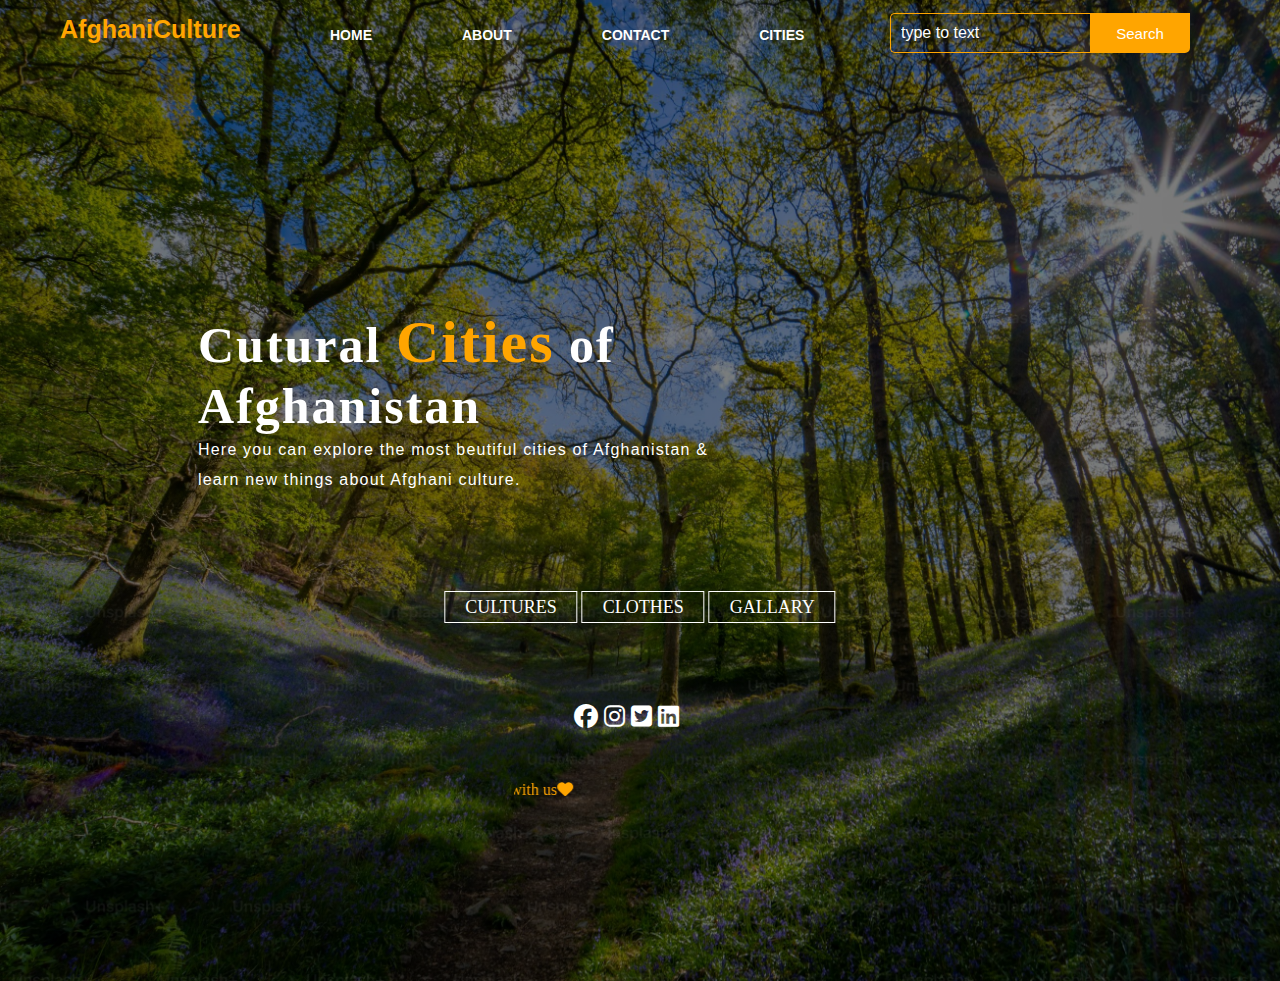
<file: index.html>
<!DOCTYPE html>
<html lang="en">
<head>
    <meta charset="UTF-8">
    <meta name="viewport" content="width=device-width, initial-scale=1.0">
    <title>HOME</title>
    <link rel="stylesheet" href="style.css">
     <link rel="icon" href="icons8-afghanistan-flag-48.png">
    <link rel="stylesheet" href="https://cdnjs.cloudflare.com/ajax/libs/font-awesome/6.7.2/css/all.min.css"
     integrity="sha512-Evv84Mr4kqVGRNSgIGL/F/aIDqQb7xQ2vcrdIwxfjThSH8CSR7PBEakCr51Ck+w+/U6swU2Im1vVX0SVk9ABhg=="
      crossorigin="anonymous" referrerpolicy="no-referrer" />
</head>
<div class="main">
    <div class="navbar">
        <div class="icon">
            <h2 class="logo">AfghaniCulture</h2>
        </div>
        <div class="menu">
            <ul>
                <li><a href="index.html">HOME</a></li>
                <li><a href="about.html">ABOUT</a></li>
                <li><a href="contact.html">CONTACT</a></li>
               <li><a href="cities.html">CITIES</li></ul>
        </div>
        <div class="search">
            <input class="src" type="search" placeholder="type to text">
            <a href=""><button class="btn">Search</button></a>
        </div>
    </div>
    <div class="content">
        <h1>Cutural <span>Cities</span> of Afghanistan</h1>
        <p class="para">
            Here you can explore the most beutiful cities of Afghanistan &<br>
            learn new things about Afghani culture.
        </p>
    </div>
    <div class="button">
        <a href="#" class="btn1">CULTURES</a>
        <a href="#" class="btn1">CLOTHES</a>
        <a href="#" class="btn1">GALLARY</a>
        <br>
        <br>
        <br>
        <div class="icons">
             
                    <a href="#"><i class="fa-brands fa-facebook"></i></a>
                    <a href="#"><i class="fa-brands fa-instagram"></i></a>
                    <a href="#"><i class="fa-brands fa-square-twitter"></i></a>
                    <a href="#"><i class="fa-brands fa-linkedin"></i></a>
           
           </div>
           <div class="ft">
                <marquee behavior="" direction="right"><p>Thanks for being with us<i class="fa-solid fa-heart"></i></p></marquee>
           </div>
        

    </div>
</div>
           
</body>
</html>
</file>
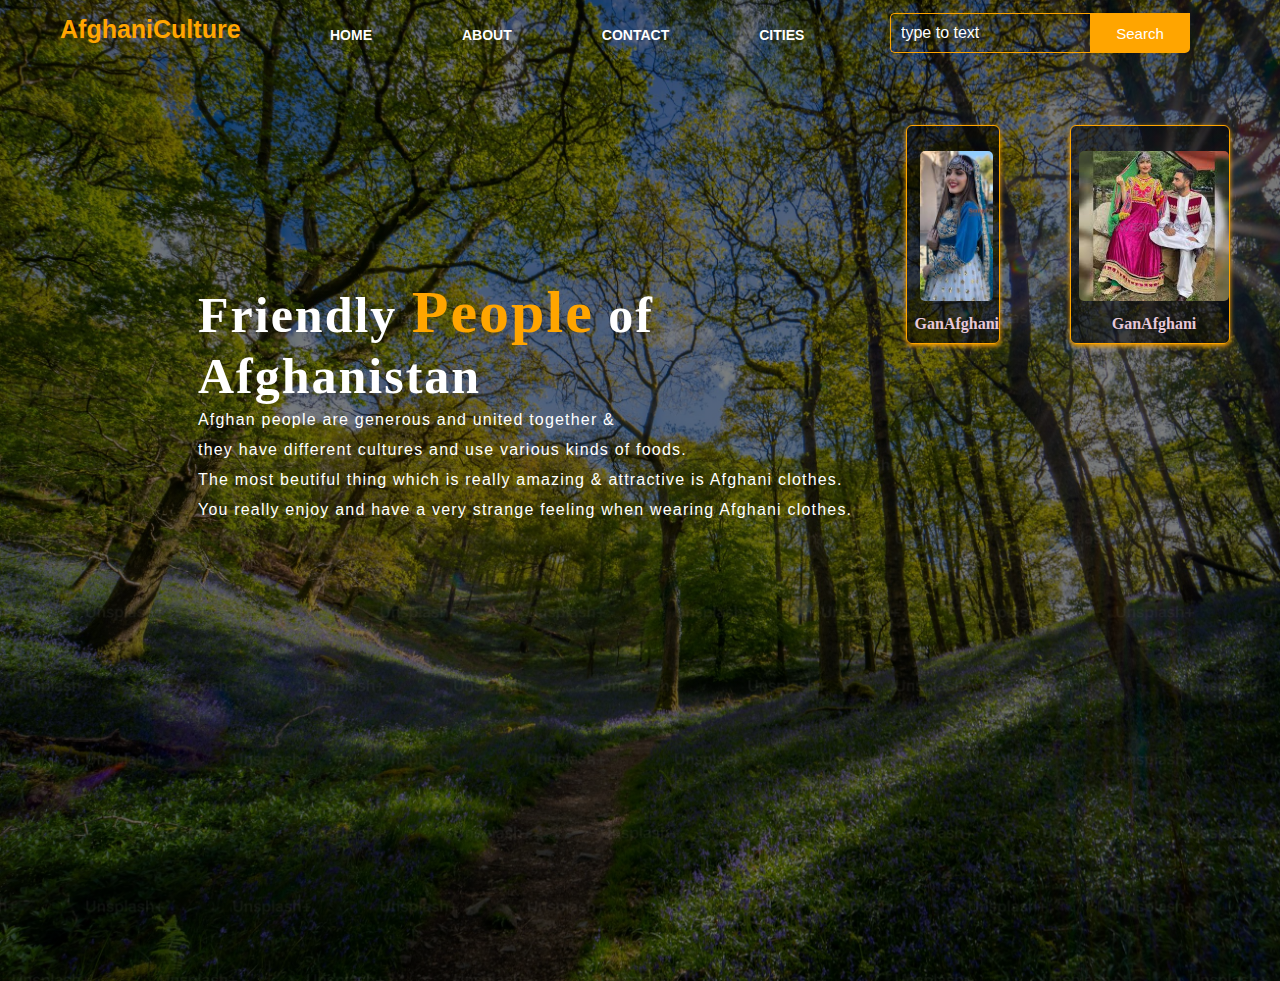
<file: about.html>
<!DOCTYPE html>
<html lang="en">
<head>
    <meta charset="UTF-8">
    <meta name="viewport" content="width=device-width, initial-scale=1.0">
    <title>ABOUT</title>
    <link rel="stylesheet" href="style.css">
    <link rel="icon" href="icons8-afghanistan-flag-48.png">
</head>
<body>
    <div class="main">
    <div class="navbar">
        <div class="icon">
            <h2 class="logo">AfghaniCulture</h2>
        </div>
        <div class="menu">
            <ul>
                <li><a href="index.html">HOME</a></li>
                <li><a href="about.html">ABOUT</a></li>
                <li><a href="contact.html">CONTACT</a></li>
               <li><a href="cities.html">CITIES</li></ul>
        </div>
        <div class="search">
            <input class="src" type="search" placeholder="type to text">
            <a href=""><button class="btn">Search</button></a>
        </div>
    </div>
    <div class="content">
        <h1>Friendly <span>People</span> of Afghanistan</h1>
        <p class="para">
            Afghan people are generous and united together & <br>
            they have different cultures and use various kinds of foods. <br> 
            The most beutiful thing which is really amazing & attractive is Afghani clothes. <br>
            You really enjoy and have a very strange feeling when wearing Afghani clothes.
        </p>
    </div>
    <div class="pic-grid">
                <div class="pic-item">
                    <img src="download (12).jpeg" alt="pic 1">
                        <h3 style="font-family: Dancing Script, cursive;">
                            <i class=""></i>GanAfghani</h3>
                        </a>
                </div>
                <div class="pic-item">
                    <img src="download (13).jpeg" alt="pic 2">
                        <h3 style="font-family: Dancing Script, cursive;">
                            <i class=""></i>GanAfghani</h3>
                    </a>
                </div>
                

              
</body>
</html>
</file>
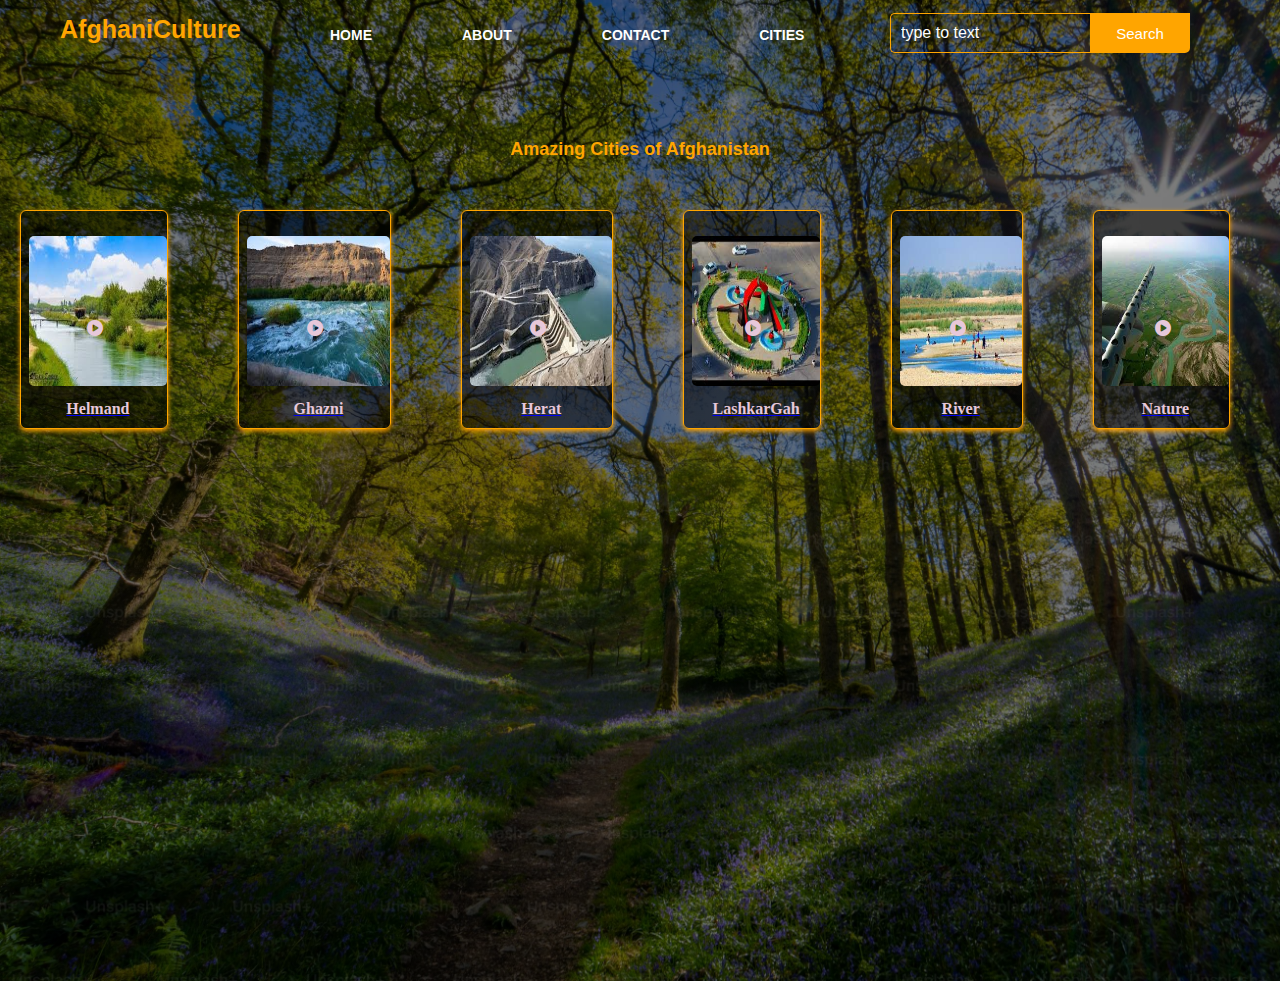
<file: cities.html>
<!DOCTYPE html>
<html lang="en">
<head>
    <meta charset="UTF-8">
    <meta name="viewport" content="width=device-width, initial-scale=1.0">
    <title>CITIES</title>
    <link rel="stylesheet" href="style.css">
    <link rel="icon" href="icons8-afghanistan-flag-48.png">
    <link rel="stylesheet" href="https://cdnjs.cloudflare.com/ajax/libs/font-awesome/6.7.2/css/all.min.css"
     integrity="sha512-Evv84Mr4kqVGRNSgIGL/F/aIDqQb7xQ2vcrdIwxfjThSH8CSR7PBEakCr51Ck+w+/U6swU2Im1vVX0SVk9ABhg=="
      crossorigin="anonymous" referrerpolicy="no-referrer" />
</head>
<body>
    <div class="main">
    <div class="navbar">
        <div class="icon">
            <h2 class="logo">AfghaniCulture</h2>
        </div>
        <div class="menu">
            <ul>
                <li><a href="index.html">HOME</a></li>
                <li><a href="about.html">ABOUT</a></li>
                <li><a href="contact.html">CONTACT</a></li>
               <li><a href="cities.html">CITIES</li></ul>
        </div>
        <div class="search">
            <input class="src" type="search" placeholder="type to text">
            <a href=""><button class="btn">Search</button></a>
        </div>
    </div>
    <div class="content3">
        <h1 class="head3">Amazing <span>Cities</span> of Afghanistan</h1>
    </div>
    <div class="pic-grid1">
                <div class="pic-item1">
                    <a href="media.html">
                    <img src="pic1.jpeg" alt="pic 1">
                        <h3 style="font-family: Dancing Script, cursive;">
                            <i class="fa-solid fa-circle-play "></i>Helmand</h3>
                        </a>
                </div>
                <div class="pic-item1">
                    <a href="media.html">
                    <img src="images (3).jpeg" alt="pic 2">
                        <h3 style="font-family: Dancing Script, cursive;">
                            <i class="fa-solid fa-circle-play "></i>Ghazni</h3>
                    </a>
                </div>
                <div class="pic-item1">
                    <a href="media.html">
                    <img src="images (2).jpeg" alt="pic 2">
                        <h3 style="font-family: Dancing Script, cursive;">
                            <i class="fa-solid fa-circle-play "></i>Herat</h3>
                    </a>
                </div>
                <div class="pic-item1">
                    <a href="media.html">
                    <img src="download (8).jpeg" alt="pic 2">
                        <h3 style="font-family: Dancing Script, cursive;">
                            <i class="fa-solid fa-circle-play "></i>LashkarGah</h3>
                    </a>
                </div>
                <div class="pic-item1">
                    <a href="media.html">
                    <img src="download (11).jpeg" alt="pic 2">
                        <h3 style="font-family: Dancing Script, cursive;">
                            <i class="fa-solid fa-circle-play "></i>River</h3>
                    </a>
                </div>
                <div class="pic-item1">
                    <img src="download (5).jpeg" alt="pic 2">
                    <a href="media.html">
                        <h3 style="font-family: Dancing Script, cursive;">
                            <i class="fa-solid fa-circle-play "></i>Nature</h3>
                    </a>
                </div>
    </div>
</body>
</html>
</file>
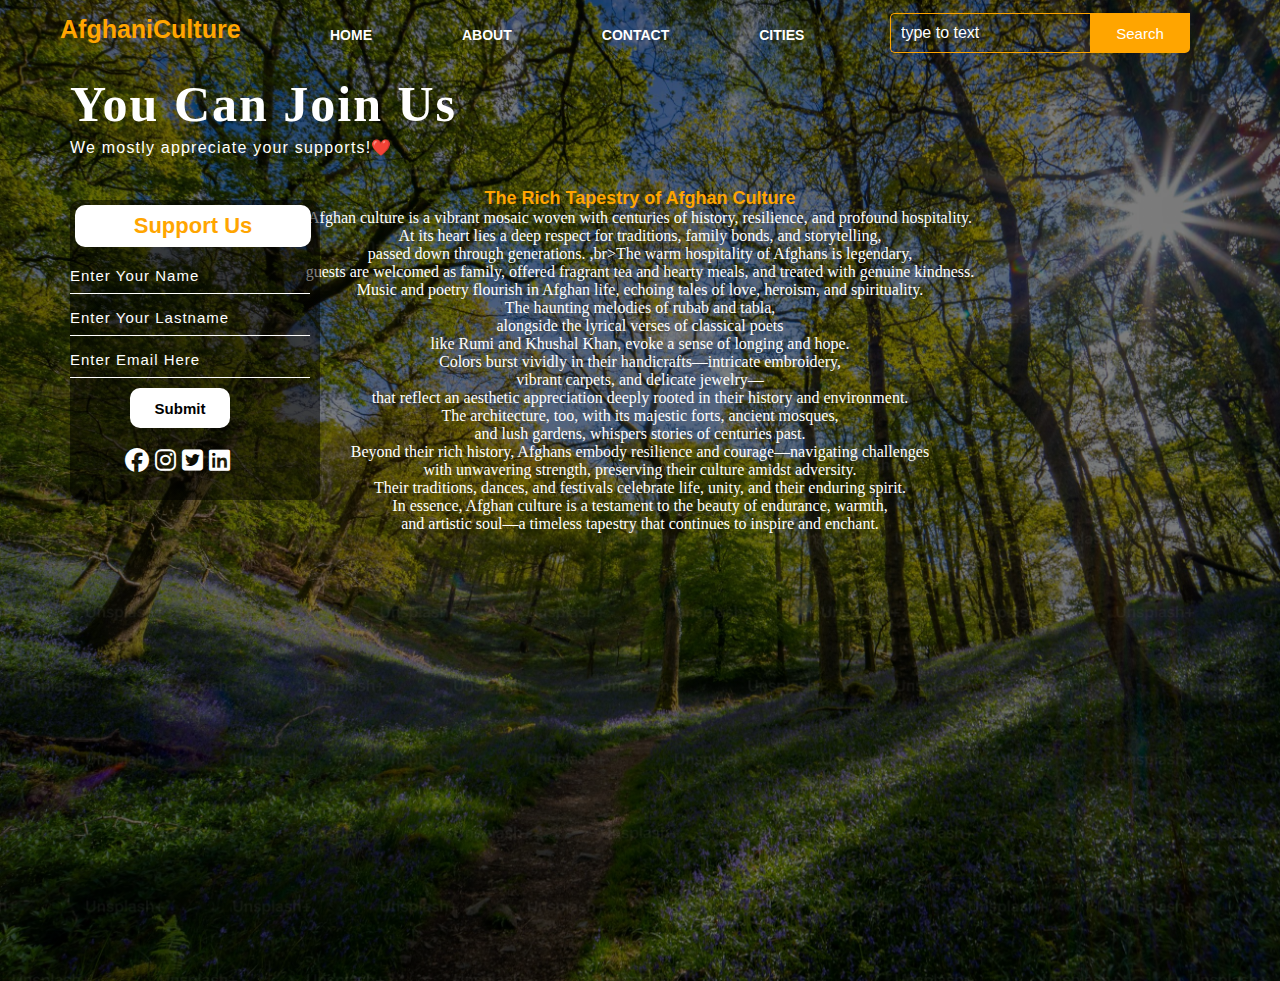
<file: contact.html>
<!DOCTYPE html>
<html lang="en">
<head>
    <meta charset="UTF-8">
    <meta name="viewport" content="width=device-width, initial-scale=1.0">
    <title>CONTACT</title>
    <link rel="stylesheet" href="style.css">
    <link rel="icon" href="icons8-afghanistan-flag-48.png">
    <link rel="stylesheet" href="https://cdnjs.cloudflare.com/ajax/libs/font-awesome/6.7.2/css/all.min.css"
     integrity="sha512-Evv84Mr4kqVGRNSgIGL/F/aIDqQb7xQ2vcrdIwxfjThSH8CSR7PBEakCr51Ck+w+/U6swU2Im1vVX0SVk9ABhg=="
      crossorigin="anonymous" referrerpolicy="no-referrer" />
</head>
<body>
    <div class="main">
    <div class="navbar">
        <div class="icon">
            <h2 class="logo">AfghaniCulture</h2>
        </div>
        <div class="menu">
            <ul>
                <li><a href="index.html">HOME</a></li>
                <li><a href="about.html">ABOUT</a></li>
                <li><a href="contact.html">CONTACT</a></li>
               <li><a href="cities.html">CITIES</a></li>
            </ul>
        </div>
        <div class="search">
            <input class="src" type="search" placeholder="type to text">
            <a href=""><button class="btn">Search</button></a>
        </div>
    </div>
    <div class="content1">
        <h1 class="head1">You <span>Can</span> Join Us</h1>
        <p class="para1">
           We mostly appreciate your supports!❤️
        </p>
    </div>
      <div class="form">
        <form action="">
        <h2>Support Us</h2>
        <input type="text" name="" id="" placeholder="Enter Your Name">
        <input type="text" name="" id="" placeholder="Enter Your Lastname">
        <input type="email" name="" id="" placeholder="Enter Email Here">
        <button class="btn3"><a href="#">Submit</a></button>
          <div class="icons1">
                    <a href="#"><i class="fa-brands fa-facebook"></i></a>
                    <a href="#"><i class="fa-brands fa-instagram"></i></a>
                    <a href="#"><i class="fa-brands fa-square-twitter"></i></a>
                    <a href="#"><i class="fa-brands fa-linkedin"></i></a>
           </div>
    </form>
    </div>  
    <h1 class="head2">The Rich Tapestry of Afghan Culture</h1>
    <p class="para2">Afghan culture is a vibrant mosaic woven with centuries of history, resilience, and profound hospitality.<br> At its heart lies a deep respect for traditions, family bonds, and storytelling,<br> passed down through generations. ,br>The warm hospitality of Afghans is legendary, <br> guests are welcomed as family, offered fragrant tea and hearty meals, and treated with genuine kindness.<br>

Music and poetry flourish in Afghan life, echoing tales of love, heroism, and spirituality.<br> The haunting melodies of rubab and tabla,<br> alongside the lyrical verses of classical poets <br>like Rumi and Khushal Khan, evoke a sense of longing and hope.<br>

Colors burst vividly in their handicrafts—intricate embroidery, <br>vibrant carpets, and delicate jewelry—<br>that reflect an aesthetic appreciation deeply rooted in their history and environment.<br> The architecture, too, with its majestic forts, ancient mosques, <br>and lush gardens, whispers stories of centuries past.<br>

Beyond their rich history, Afghans embody resilience and courage—navigating challenges<br> with unwavering strength, preserving their culture amidst adversity. <br>Their traditions, dances, and festivals celebrate life, unity, and their enduring spirit.<br>

In essence, Afghan culture is a testament to the beauty of endurance, warmth, <br>and artistic soul—a timeless tapestry that continues to inspire and enchant.</p>
 </body>
  </html>
</file>
<file: style.css>
*{
    margin: 0;
    padding: 0;
}
.main{
    width: 100%;
    background:linear-gradient(to top,rgba(0,0,0,0.5)50%,rgba(0,0,0,0.5)50%),url(1.jpeg);
    background-position: center;
    background-size: cover;
    height: 109vh;
}
.navbar{
    width: 1200px;
    height: 75px;
    margin: auto;
    
}
.icon{
    width: 200px;
    float: left;
    height: 70px;
}
.logo{
    color: orange;
    font-size: 25px;
    font-family: Arial, Helvetica, sans-serif;
    padding-left: 20px;
    float: left;
    padding-top: 5px;
    margin-top: 10px;
}
.logo:hover{
     transform: scale(1.05);
}
.menu{
    width: 300px;
    float: left;
    height: 70px;
    
}
ul{
    float: left;
    display: flex;
    justify-content: center;
    align-items: center;
    background:transparent;
 

}
ul li{
    list-style: none;
    margin-left: 90px;
    margin-top: 27px;
    font-size: 14px;
    position: relative;
}
ul li a{
    text-decoration: none;
    color: #fff;
    font-family: Arial;
    font-weight: bold;
    transition: 0.4s ease-in-out;
}
ul li a:hover{
    color: orange;
}
.search{
    width: 350px;
    float: left;
    margin-left: 350px;
}
.src{
    font-family: 'Times New Roman';
    width: 200px;
    height: 40px;
    background: transparent;
    border: 1px solid orange;
    margin-top: 13px;
    color: #fff;
    border-right: none;
    font-size: 16px;
    float: left;
    padding: 10px;
    border-bottom-left-radius: 5px;
    border-top-left-radius: 5px;
}

.btn{
    width: 100px;
    height: 40px;
    background: orange;
    border: 2px solid orange;
    margin-top: 13px;
    color: #fff;
    font-size: 15px;
    border-bottom-right-radius: 5px;
    border-bottom-right-radius: 5px;
}
.btn:focus{
    outline: none;
    text-decoration: none;

}
.src:focus{
    outline: none;
}
.content{
    color: #fff;
    position: absolute;
    top: 46%;
    left: 40%;
    transform: translate(-50%,-50%);

}
.content .para{
    padding-left: 20px;
    padding-bottom: 25px;
    font-family: Arial;
    letter-spacing: 1.2px;
    line-height: 30px;
    padding-left: 70px;
}
.content h1{
    font-family: 'Times New Roman';
    font-size: 50px;
    padding-left: 70px;
    letter-spacing: 2px;
  
}
.content .cn{
    width: 160px;
    height: 40px;
    background:orange;
    border: none;
    margin-bottom: 10px;
    margin-left: 20px;
    font-size: 18px;
    border-radius: 10px;
    cursor: pointer;
    transition: .4s ease;
}
.content .cn a{
    text-decoration: none;
    color: black;
    transition: .3s ease;
}
.cn:hover{
    background-color: #fff;
}
.content span{
    color: orange;
    font-size: 60px;
}
.pic-grid{
    display: flex;
    justify-content:right;
   
}
.pic-item img{
    border-radius: 5px;
    transition: transform 0.3s ease;
    max-width: 100%;
    height: 150px;
    border-radius: 5px;
}
.pic-grid{
    margin-left: 15px;
    display:flex;
}
.pic-item{
    background:linear-gradient(to top,rgba(0,0,0,0.5)50%,rgba(0,0,0,0.5)50%);
    border: 1px solid orange;
    border-radius: 6px;
    box-shadow: 0 2px 5px orange;
    position: relative;
    padding-left: 8px;
    padding-top: 25px;
    margin: 50px;
    font-size: 15px;
    margin-left: 20px;
    text-align: center;
}
h3{
    color: rgb(231, 200, 218);
    margin: 10px 0;
    font-size: 1rem;
}
.pic-item:hover{
    transform: scale(1.05);
}
.button{
    margin-top:70px;
    position: absolute;
    top: 70%;
    left: 50%;
    transform: translate(-50%,-50%);
}
.btn1{
    
    border: 1px solid white;
    padding: 5px 20px;
    color: #fff;
    font-size: 18px;
    text-decoration: none;
    background: transparent;
}
.btn1:hover{
    background-color: orange;
}
.icons{
    font-size:x-large;
    margin-left: 130px;
    margin-top: 50px;
   
}
.fa-brands {
    color: #fff;
    max-width: 50%;
    
}
.fa-brands:hover{
    background-color: orange;

}
.btn2{
    border: 1px solid white;
    background-color: transparent;
    color: #fff;
}
.btn2:hover{
     background-color: orange;
}
.form{
   width: 250px;
   height: 300px;
   background:linear-gradient(to top,rgba(0,0,0,0.5)50%,rgba(0,0,0,0.5)50%);
   position: absolute;
   top: 200px;
   color: #fff;
   margin-left: 70px;
   border-radius: 10px;
}
.form h2{
    width: 220px;
    font-family: sans-serif;
    text-align: center;
    color: orange;
    font-size: 22px;
    background-color: #fff;
    border-radius: 10px;
    margin: 5px;
    padding: 8px;
}
.form input{
    width: 240px;
    height: 35px;
    background: transparent;
    border-bottom: 1px solid;
    border-top: none;
    border-left: none;
    border-right: none;
    color: #fff;
    font-size: 15px;
    letter-spacing: 1px;
    margin-top: 6px;
    font-family: sans-serif;
}
.form input:focus{
    outline: none;
}
::placeholder{
    color: white;
    font-family: Arial;
}
.btn3{
   width: 100px;
   height: 40px;
   background: white;
   border: none;
   margin-top: 10px;
   font-size: 15px;
   border-radius: 10px;
   cursor: pointer;
   color: #fff;
   margin-left: 60px;
}
.btn3 a{
    text-decoration: none;
    color:black;
    font-weight: bold;
}
.btn3:hover{
    background: orange; 
}
.icons1{
    font-size:x-large;
    margin-left: 55px;
    margin-top: 20px;
}
.para1 {
    padding-left: 20px;
    padding-bottom: 25px;
    font-family: Arial;
    letter-spacing: 1.2px;
    line-height: 30px;
    padding-left: 70px;
    color: #fff;
}
.head1{
    font-family: 'Times New Roman';
    font-size: 50px;
    padding-left: 70px;
    letter-spacing: 2px;
    color: #fff;
}
.head2{
    color: orange;
    font-size: large;
    font-family: Arial;
    text-align: center;
}
.para2{
    text-align: center;
    color: #fff;
    font-size: medium;
}
.content3{
    margin-top: 0%
}
.head3{
    color: orange;
    font-size: large;
    font-family: Arial;
    text-align: center;
    margin-top: 5%;
}
.pic-grid1{
    display: flex;
    justify-content:center;
}
.pic-item1 img{
    border-radius: 5px;
    transition: transform 0.3s ease;
    max-width: 100%;
    height: 150px;
    border-radius: 5px;
}
.pic-item1{
    background:linear-gradient(to top,rgba(0,0,0,0.5)50%,rgba(0,0,0,0.5)50%);
    border: 1px solid orange;
    border-radius: 6px;
    box-shadow: 0 2px 5px orange;
    position: relative;
    padding-left: 8px;
    padding-top: 25px;
    margin: 50px;
    font-size: 15px;
    margin-left: 20px;
    text-align: center;
}
.pic-item1:hover{
    transform: scale(1.05);
}
.fa-solid fa-circle-play{
   
    top: 50%;
    left: 50%;
    transform: translate(-50%, -50%);
    font-size: 3rem;
    color:rgb(240, 237, 243);
    padding-left: 10px;
    border-radius: 100%;
    cursor: pointer;
    transition: background-color 0.3s ease;
    opacity: 0;

}
.fa-circle-play{
    position: absolute;
    top:50%;
    left: 45%;
    font-size: 1rem;
    cursor: pointer;
}
.content4{
    font-size: small;
    top:5%;
    text-align: center;
    
}
.head4{
    color: white;
    font-size: large;
    font-family: Arial;
   
}
.one{
    color: orange;
}
.vid{
    text-align: center;
    background:linear-gradient(to top,rgba(0,0,0,0.5)50%,rgba(0,0,0,0.5)50%);
    border: 1px solid orange;
    border-radius: 6px;
    box-shadow: 0 2px 5px orange;
    position: absolute;
    padding-left: 8px;
    padding-top: 25px;
    margin: 50px;
    font-size: 15px;
    margin-left:450px;
    max-width: 50%;
}
.para4{
    color: orange;
    font-family: Arial;
    font-size: larger;
}
.ft{
    color: orange;
    background:transparent;
    margin-top: 50px;
    margin-left: 70px;

}
</file>
